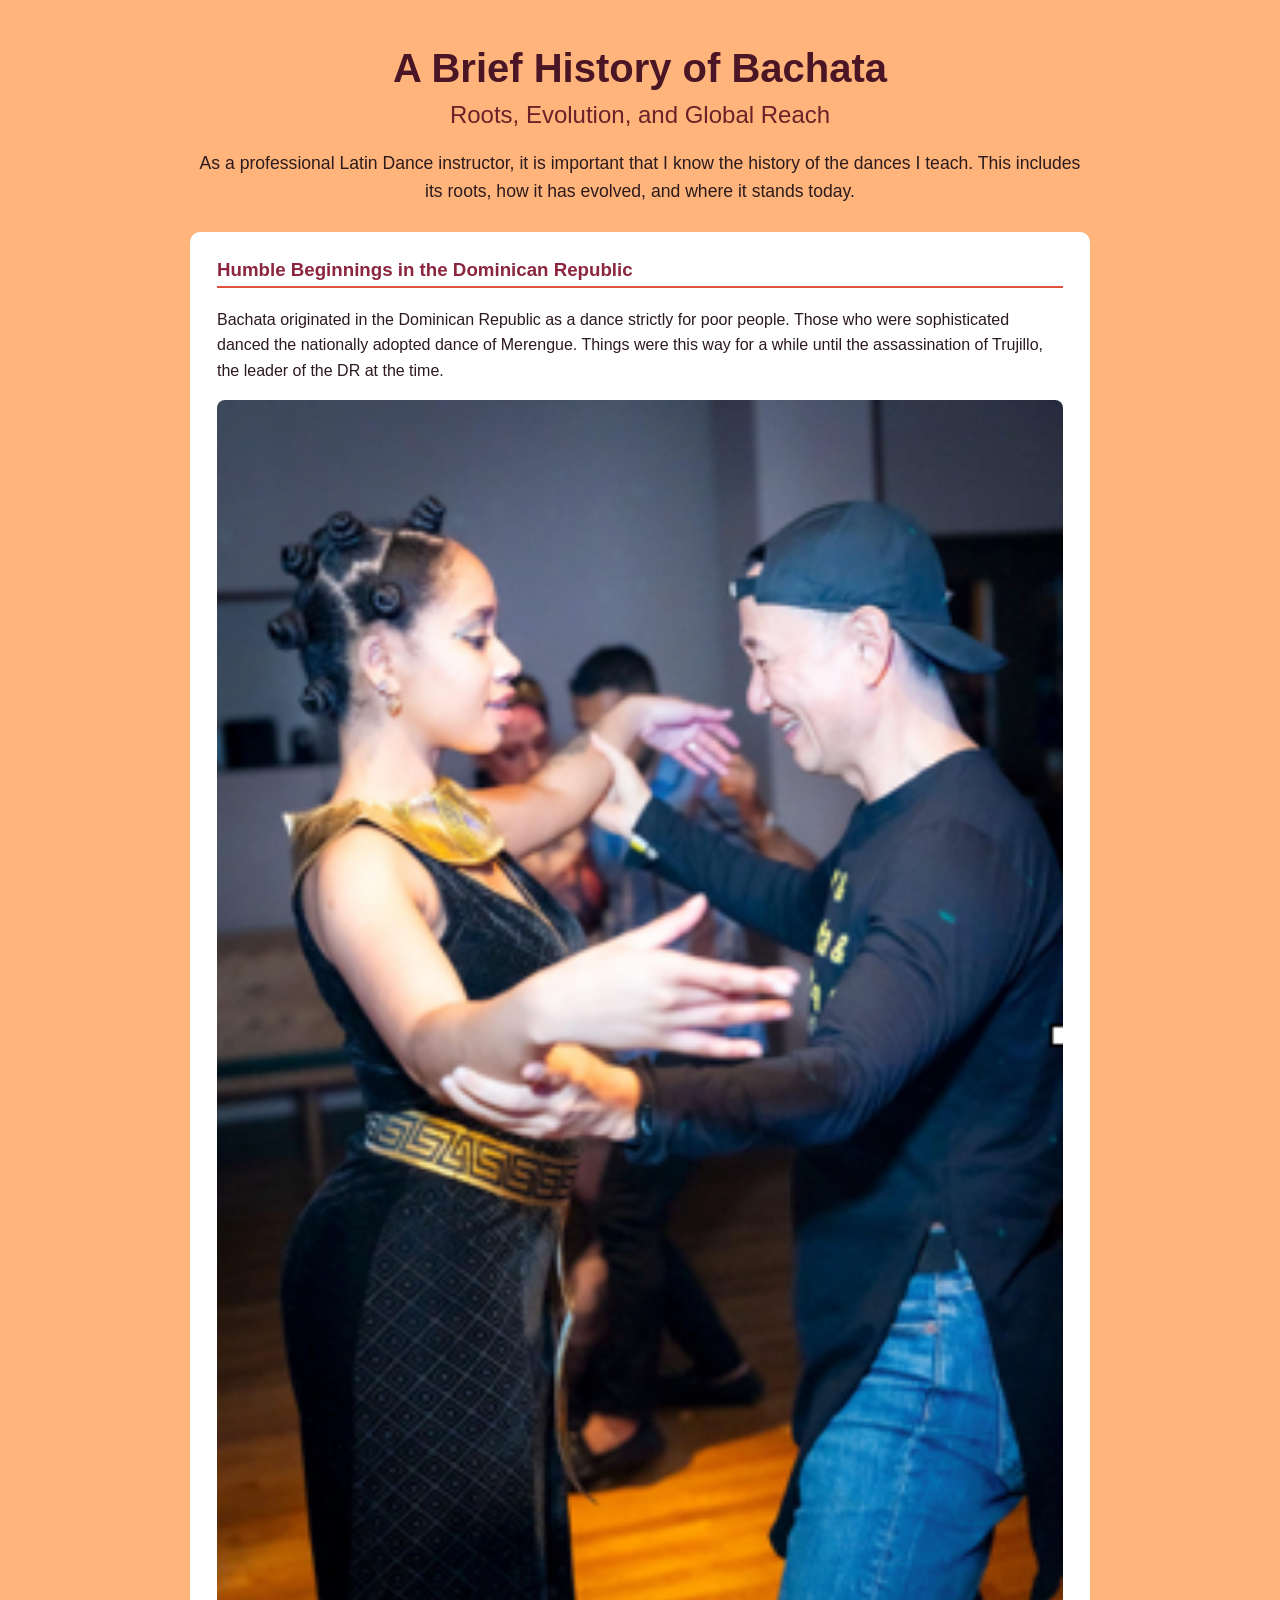
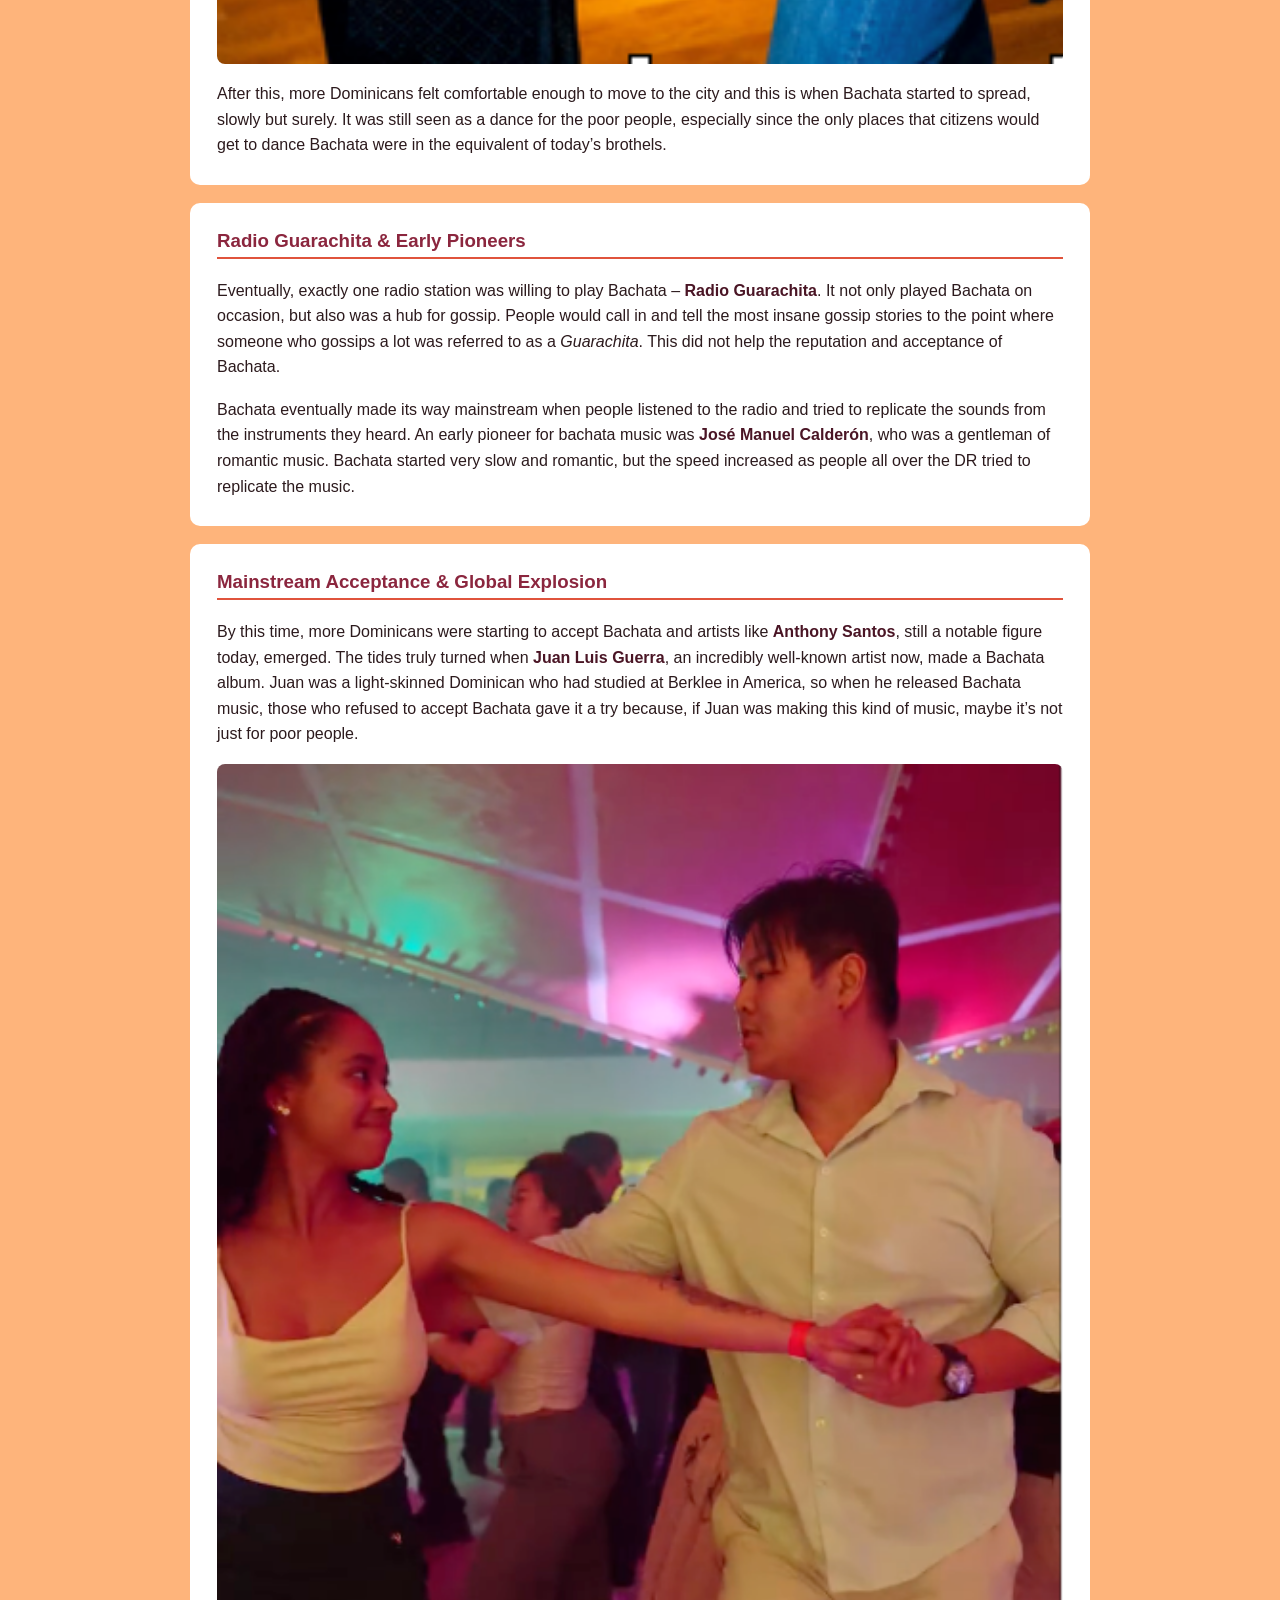
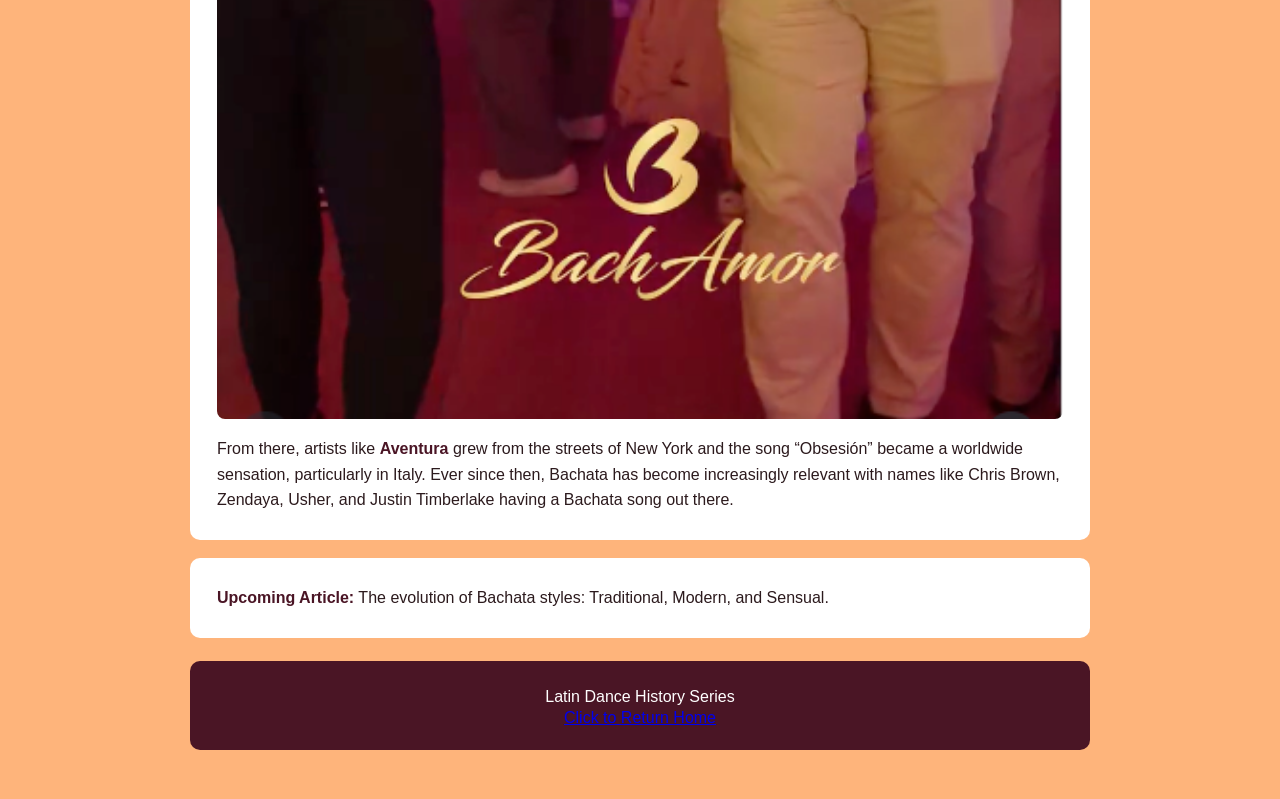
<file: abena.html>
<!DOCTYPE html>
<html lang="en">
<head>
  <meta charset="UTF-8">
  <title>A Brief History of Bachata</title>
  <link rel="stylesheet" href="abena.css">
</head>
<body>

  <main>
    <h1>A Brief History of Bachata</h1>
    <h2>Roots, Evolution, and Global Reach</h2>

    <p class="intro">
      As a professional Latin Dance instructor, it is important that I know the history of the dances I teach. This includes its roots, how it has evolved, and where it stands today.
    </p>

    <div class="content-box">
      <h3 class="section-title">Humble Beginnings in the Dominican Republic</h3>
      <p>
        Bachata originated in the Dominican Republic as a dance strictly for poor people. Those who were sophisticated danced the nationally adopted dance of Merengue. Things were this way for a while until the assassination of Trujillo, the leader of the DR at the time.
      </p>
      <img src="abena-kc-halloween.png" alt="Couples dancing traditional Bachata">
      <p>
        After this, more Dominicans felt comfortable enough to move to the city and this is when Bachata started to spread, slowly but surely. It was still seen as a dance for the poor people, especially since the only places that citizens would get to dance Bachata were in the equivalent of today’s brothels.
      </p>
    </div>

    <div class="content-box">
      <h3 class="section-title">Radio Guarachita &amp; Early Pioneers</h3>
      <p>
        Eventually, exactly one radio station was willing to play Bachata – <strong>Radio Guarachita</strong>. It not only played Bachata on occasion, but also was a hub for gossip. People would call in and tell the most insane gossip stories to the point where someone who gossips a lot was referred to as a <em>Guarachita</em>. This did not help the reputation and acceptance of Bachata.
      </p>
      <p>
        Bachata eventually made its way mainstream when people listened to the radio and tried to replicate the sounds from the instruments they heard. An early pioneer for bachata music was <strong>José Manuel Calderón</strong>, who was a gentleman of romantic music. Bachata started very slow and romantic, but the speed increased as people all over the DR tried to replicate the music.
      </p>
    </div>

    <div class="content-box">
      <h3 class="section-title">Mainstream Acceptance &amp; Global Explosion</h3>
      <p>
        By this time, more Dominicans were starting to accept Bachata and artists like <strong>Anthony Santos</strong>, still a notable figure today, emerged. The tides truly turned when <strong>Juan Luis Guerra</strong>, an incredibly well-known artist now, made a Bachata album. Juan was a light-skinned Dominican who had studied at Berklee in America, so when he released Bachata music, those who refused to accept Bachata gave it a try because, if Juan was making this kind of music, maybe it’s not just for poor people.
      </p>
      <img src="abena-okc-social.png" alt="Bachata dancers performing on stage">
      <p>
        From there, artists like <strong>Aventura</strong> grew from the streets of New York and the song “Obsesión” became a worldwide sensation, particularly in Italy. Ever since then, Bachata has become increasingly relevant with names like Chris Brown, Zendaya, Usher, and Justin Timberlake having a Bachata song out there.
      </p>
    </div>
    <div class="content-box">
      <p><strong>Upcoming Article:</strong> The evolution of Bachata styles: Traditional, Modern, and Sensual.</p>
    </div>
  </main>

  <footer>
    <p>Latin Dance History Series</p>
    <a href="index.html">Click to Return Home</a>
  </footer>

</body>
</html>
</file>
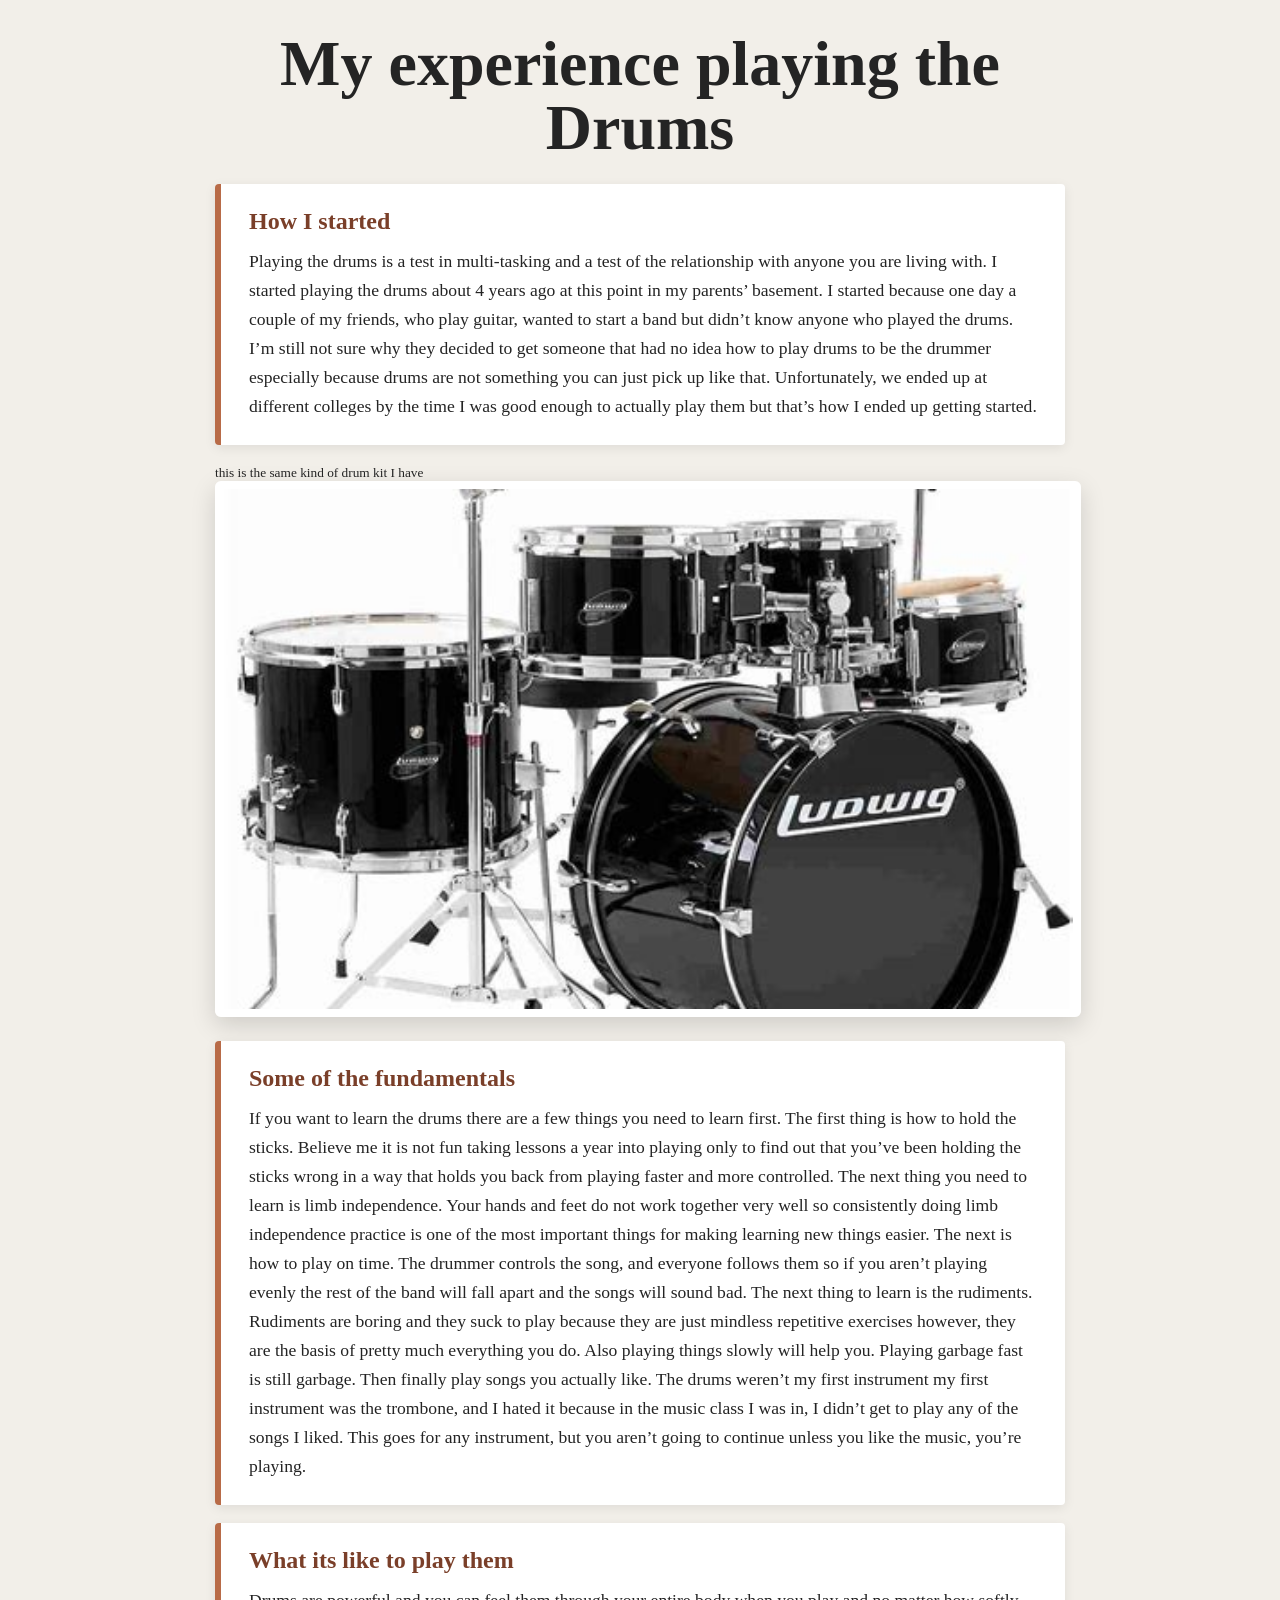
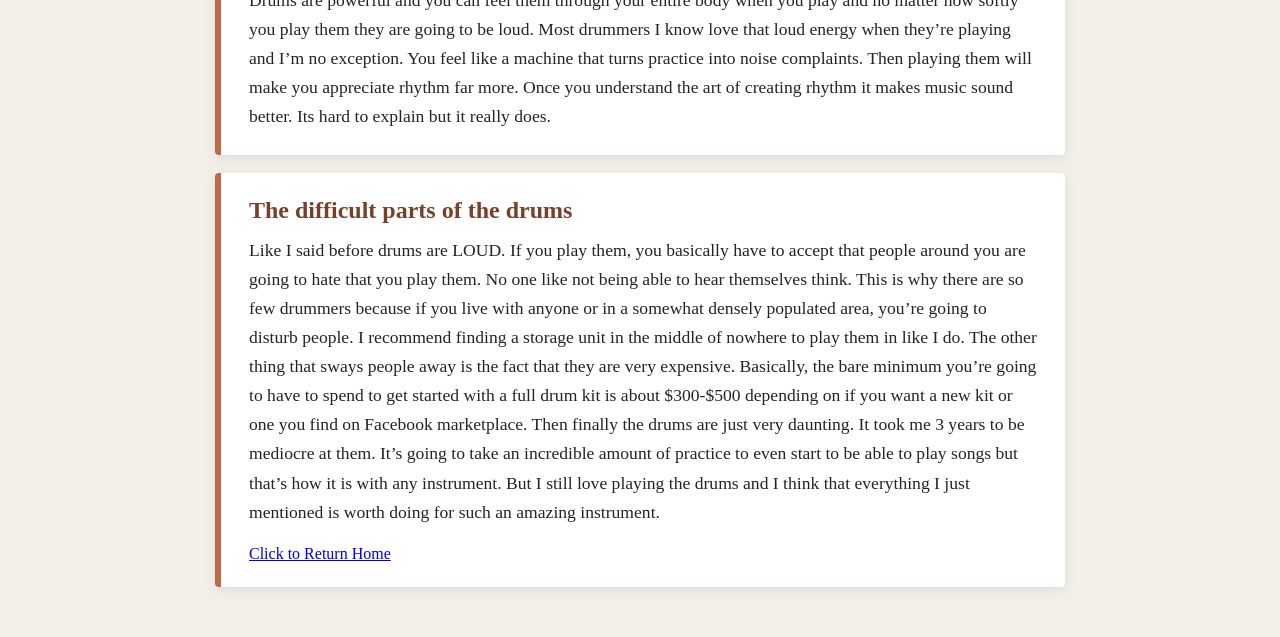
<file: aconnor.html>
<!DOCTYPE html>
<html lang="en">
<head>
  <meta charset="UTF-8">
  <meta name="viewport" content="width=device-width, initial-scale=1.0">
  <title>My experience playing the Drums</title>
  <link rel="stylesheet" href="Connor.css">
</head>
<body>
  <main>
    <h1>My experience playing the Drums</h1>

    <section class="box">
      <h2>How I started</h2>
      <p>Playing the drums is a test in multi-tasking and a test of the relationship with anyone you are living with. I started playing the drums about 4 years ago at this point in my parents’ basement. I started because one day a couple of my friends, who play guitar, wanted to start a band but didn’t know anyone who played the drums. I’m still not sure why they decided to get someone that had no idea how to play drums to be the drummer especially because drums are not something you can just pick up like that. Unfortunately, we ended up at different colleges by the time I was good enough to actually play them but that’s how I ended up getting started.</p>
    </section>
    <small class="image-caption">this is the same kind of drum kit I have</small>
    <img src="drums.jpg" alt="Drum set" class="drum-image">
    

    <section class="box">
      <h2>Some of the fundamentals</h2>
      <p>If you want to learn the drums there are a few things you need to learn first. The first thing is how to hold the sticks. Believe me it is not fun taking lessons a year into playing only to find out that you’ve been holding the sticks wrong in a way that holds you back from playing faster and more controlled. The next thing you need to learn is limb independence. Your hands and feet do not work together very well so consistently doing limb independence practice is one of the most important things for making learning new things easier. The next is how to play on time. The drummer controls the song, and everyone follows them so if you aren’t playing evenly the rest of the band will fall apart and the songs will sound bad. The next thing to learn is the rudiments. Rudiments are boring and they suck to play because they are just mindless repetitive exercises however, they are the basis of pretty much everything you do. Also playing things slowly will help you. Playing garbage fast is still garbage. Then finally play songs you actually like. The drums weren’t my first instrument my first instrument was the trombone, and I hated it because in the music class I was in, I didn’t get to play any of the songs I liked. This goes for any instrument, but you aren’t going to continue unless you like the music, you’re playing.</p>
    </section>

    <section class="box">
      <h2>What its like to play them</h2>
      <p>Drums are powerful and you can feel them through your entire body when you play and no matter how softly you play them they are going to be loud. Most drummers I know love that loud energy when they’re playing and I’m no exception. You feel like a machine that turns practice into noise complaints. Then playing them will make you appreciate rhythm far more. Once you understand the art of creating rhythm it makes music sound better. Its hard to explain but it really does.</p>
    </section>

    <section class="box">
      <h2>The difficult parts of the drums</h2>
      <p>Like I said before drums are LOUD. If you play them, you basically have to accept that people around you are going to hate that you play them. No one like not being able to hear themselves think. This is why there are so few drummers because if you live with anyone or in a somewhat densely populated area, you’re going to disturb people. I recommend finding a storage unit in the middle of nowhere to play them in like I do. The other thing that sways people away is the fact that they are very expensive. Basically, the bare minimum you’re going to have to spend to get started with a full drum kit is about $300-$500 depending on if you want a new kit or one you find on Facebook marketplace. Then finally the drums are just very daunting. It took me 3 years to be mediocre at them. It’s going to take an incredible amount of practice to even start to be able to play songs but that’s how it is with any instrument. But I still love playing the drums and I think that everything I just mentioned is worth doing for such an amazing instrument.</p>
      <br>
      <a href="index.html">Click to Return Home</a>
    </section>
  </main>
</body>
</html>
</file>
<file: abena.css>
body {
  margin: 0;
  padding: 2% 5%;
  font-family: Arial, sans-serif;
  background-color: #feb47b;
  color: #2c1a1d;
}

main {
  max-width: 900px;
  margin: 0 auto;
}

h1 {
  text-align: center;
  color: #4a1525;
  font-size: 2.5rem;
  margin-top: 20px;
  margin-bottom: 10px;
}

h2 {
  text-align: center;
  color: #6b2128;
  font-weight: normal;
  margin-top: 0;
}

.section-title {
  color: #8b263e;
  border-bottom: 2px solid #e0533c;
  padding-bottom: 5px;
  margin-top: 0;
}

.intro {
  font-size: 1.1rem;
  line-height: 1.6;
  text-align: center;
  margin: 0 auto 3% auto;
}

.content-box {
  background-color: #ffffff;
  border-radius: 10px;
  padding: 3%;
  margin: 2% 0;
}

img {
  width: 100%;
  display: block;
  border-radius: 8px;
  margin: 2% 0;
}

p {
  line-height: 1.6;
  margin: 0 0 2% 0;
}

.content-box p:last-child {
  margin-bottom: 0;
}

strong {
  color: #4a1525;
}
div, main, footer {
  box-sizing: border-box;
}

footer {
  max-width: 900px;
  background-color: #4a1525;
  color: #ffffff;
  text-align: center;
  padding: 2%;
  margin: 2% auto;
  border-radius: 10px;
}

footer p {
  margin: 0;
}
</file>
<file: Connor.css>
body {
  margin: 0;
  padding: 32px 20px;
  background: #f2efe9;
  color: #242424;
  font-family: Georgia, "Times New Roman", serif;
}

main {
  max-width: 850px;
  margin: 0 auto;
}

h1 {
  margin: 0 0 24px;
  text-align: center;
  font-size: clamp(2.2rem, 6vw, 4rem);
  line-height: 1;
}

.drum-image {
  display: block;
  width: 100%;
  max-height: 520px;
  margin: 0 auto 24px;
  border: 8px solid white;
  border-radius: 6px;
  object-fit: cover;
  box-shadow: 0 8px 24px rgba(0, 0, 0, 0.15);
}

.box {
  margin: 18px 0;
  padding: 24px 28px;
  background: white;
  border-left: 6px solid #b86b47;
  border-radius: 4px;
  box-shadow: 0 3px 12px rgba(0, 0, 0, 0.08);
}

h2 {
  margin: 0 0 12px;
  color: #7a3f29;
}

p {
  margin: 0;
  font-size: 1.1rem;
  line-height: 1.65;
}
</file>
